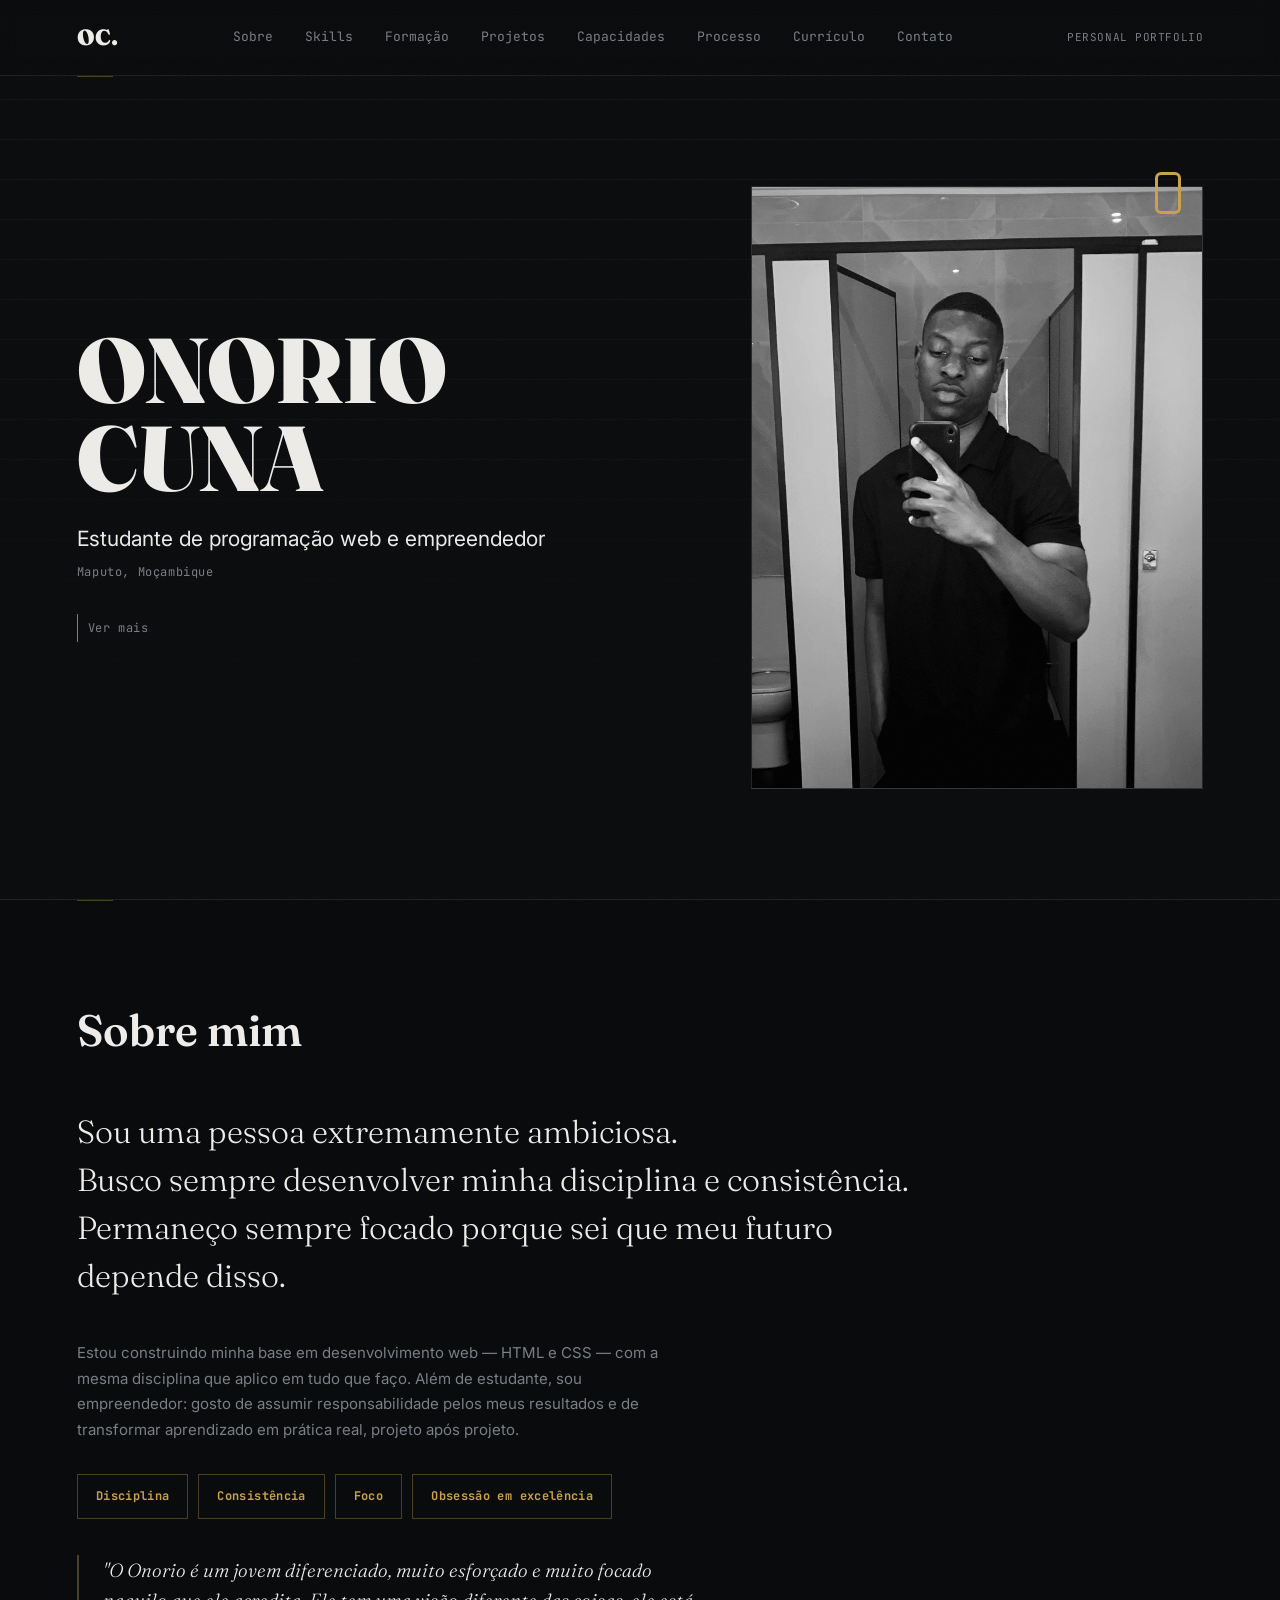
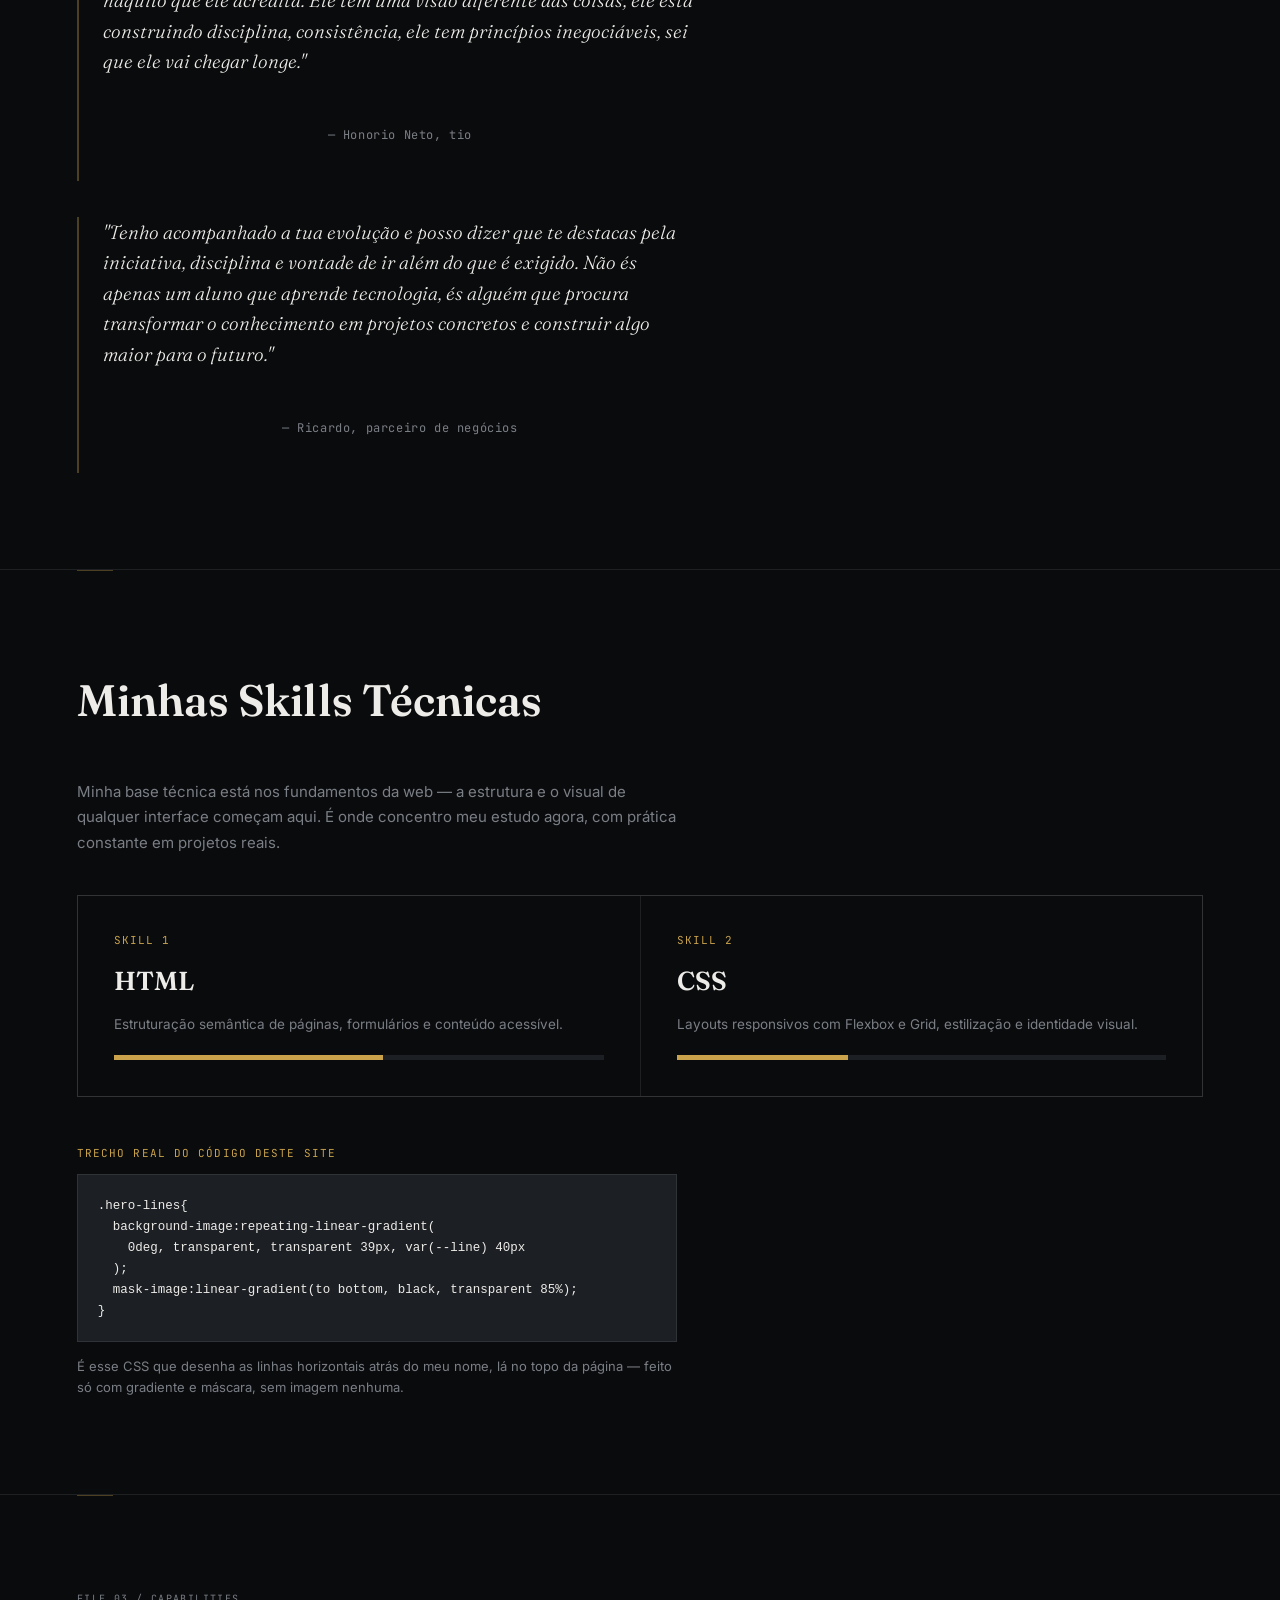
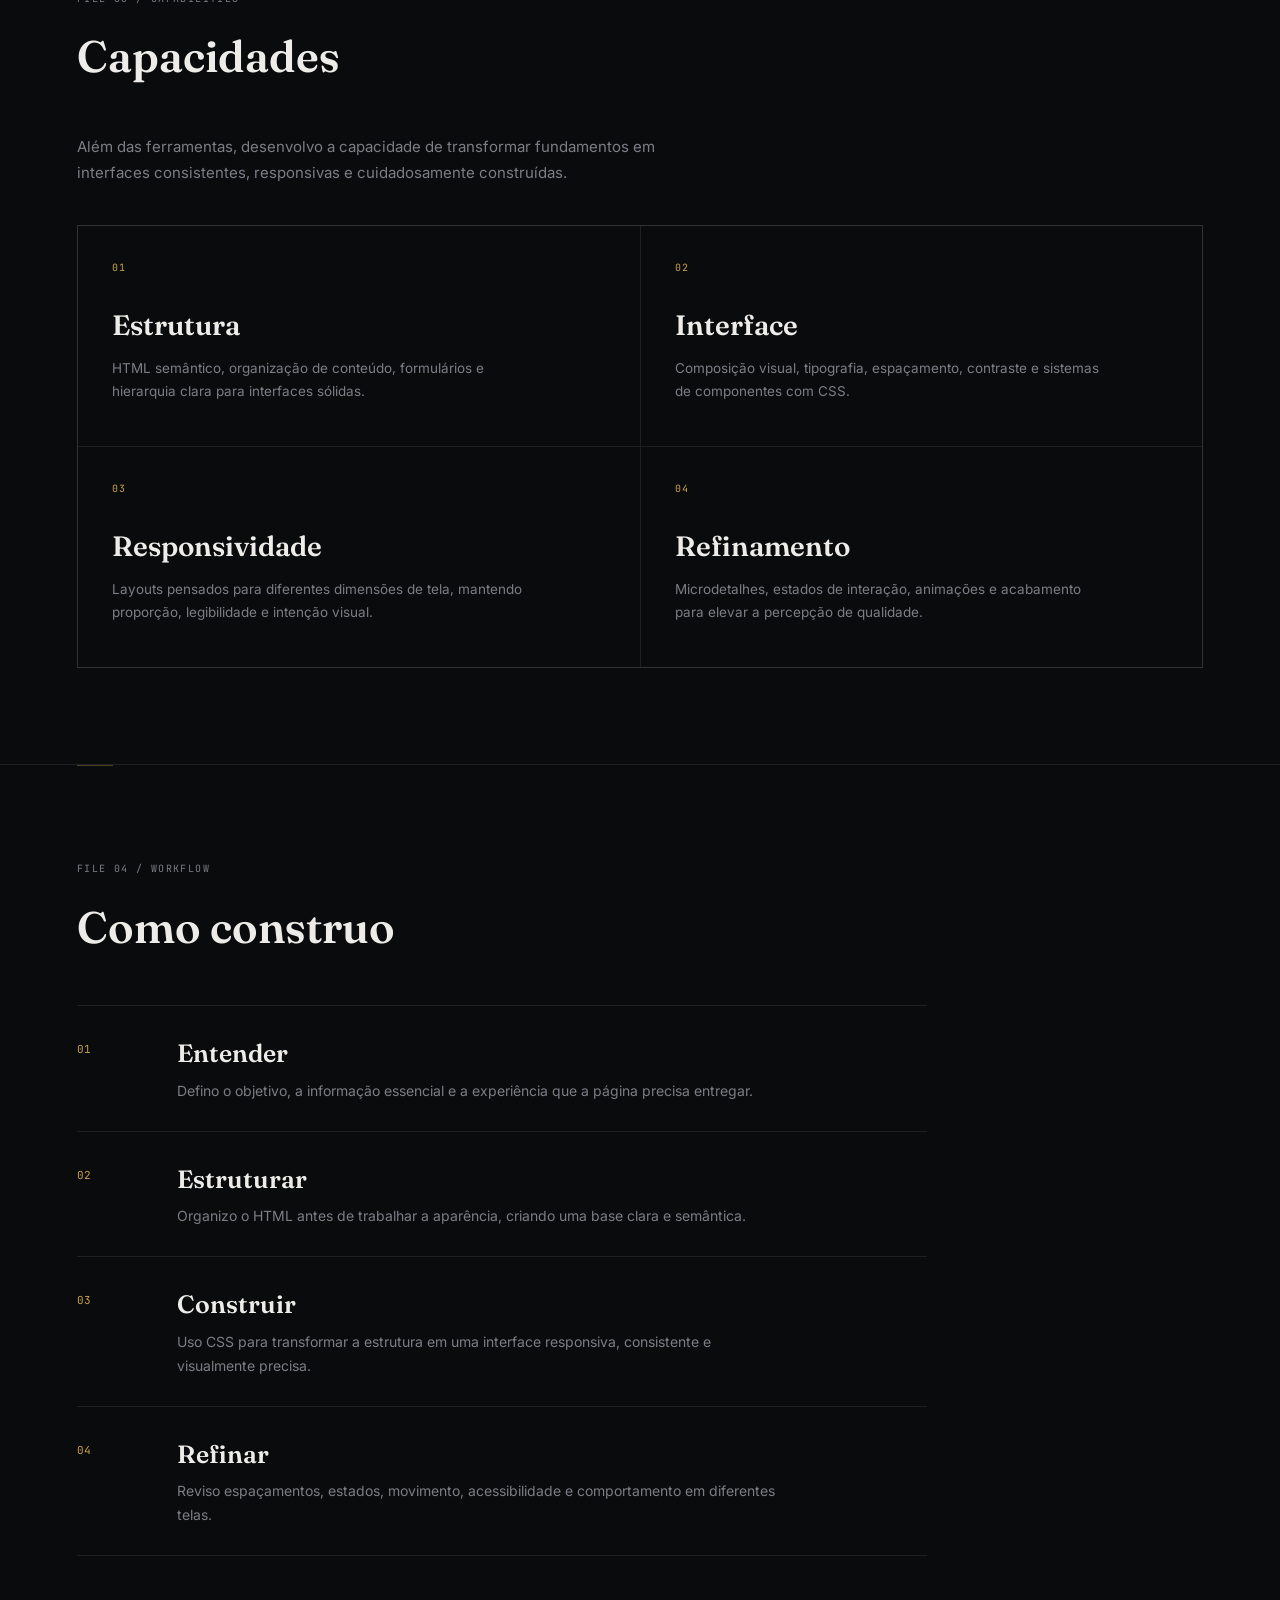
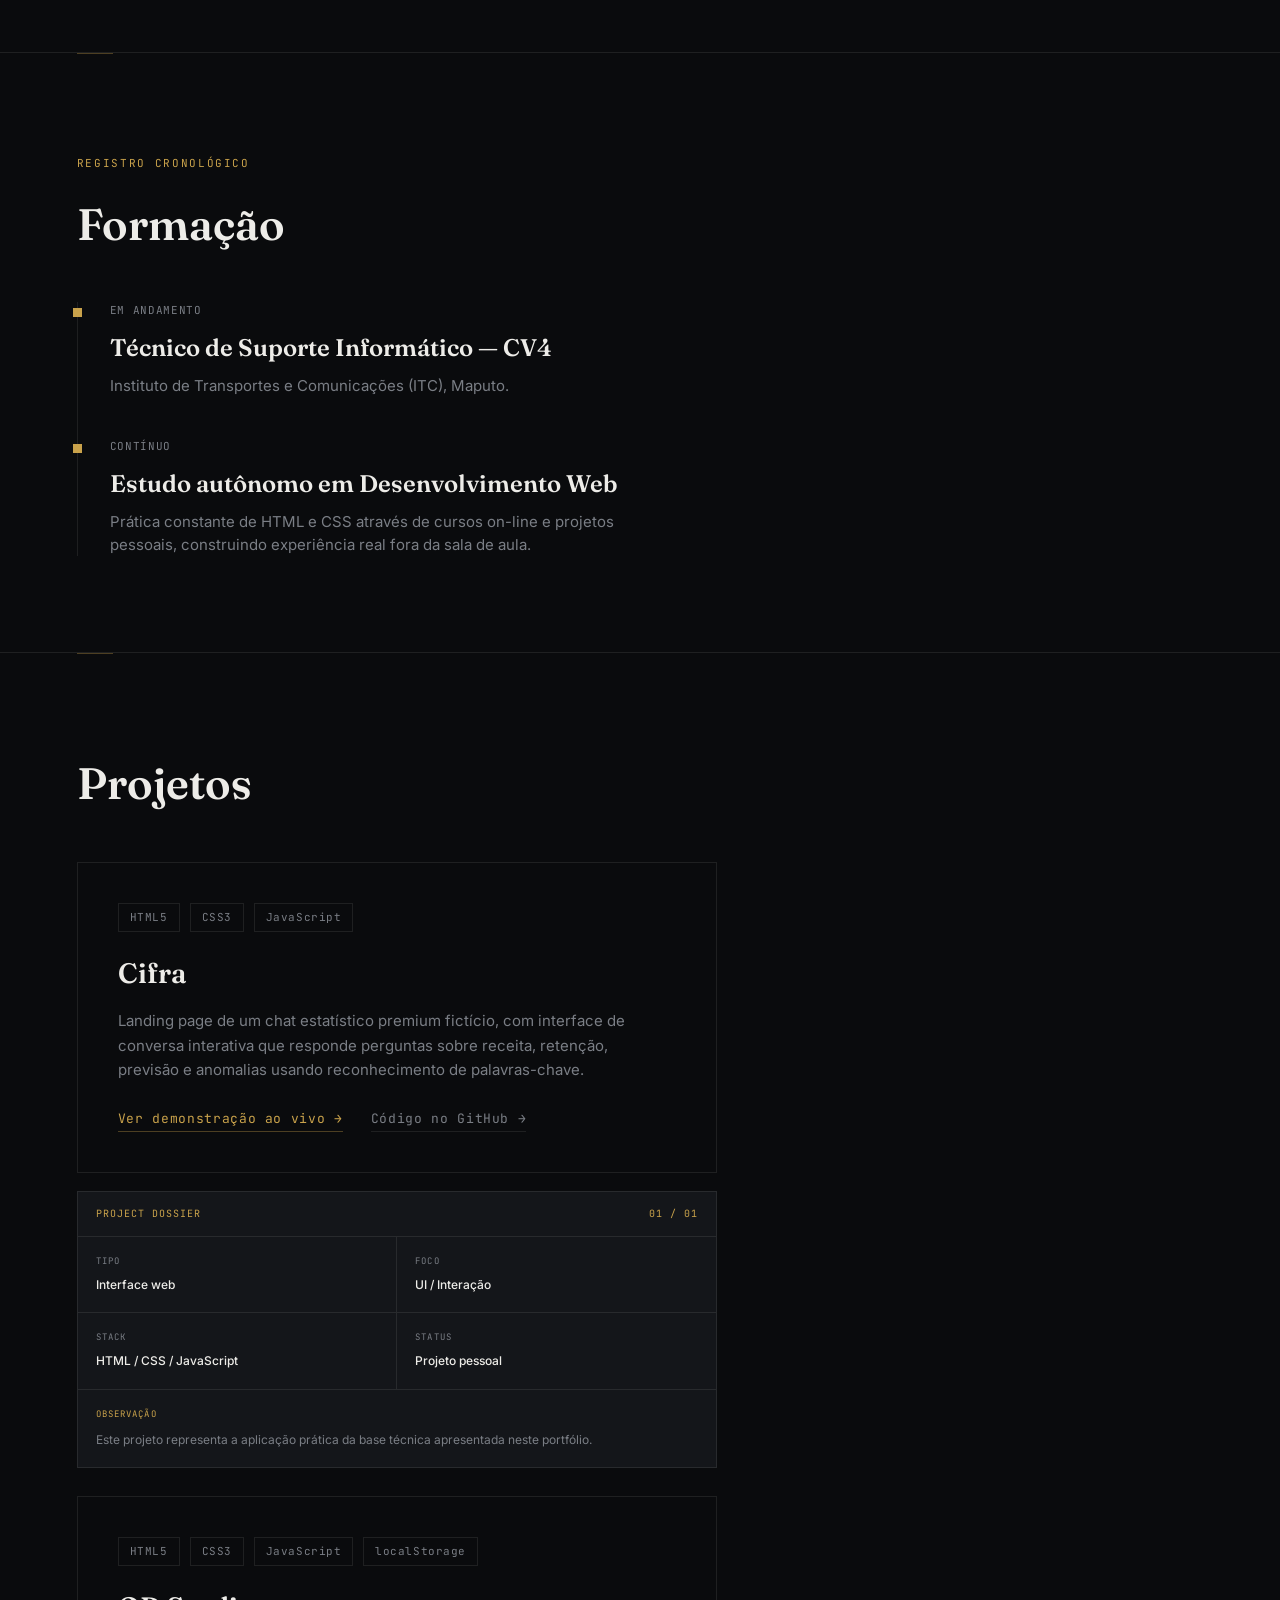
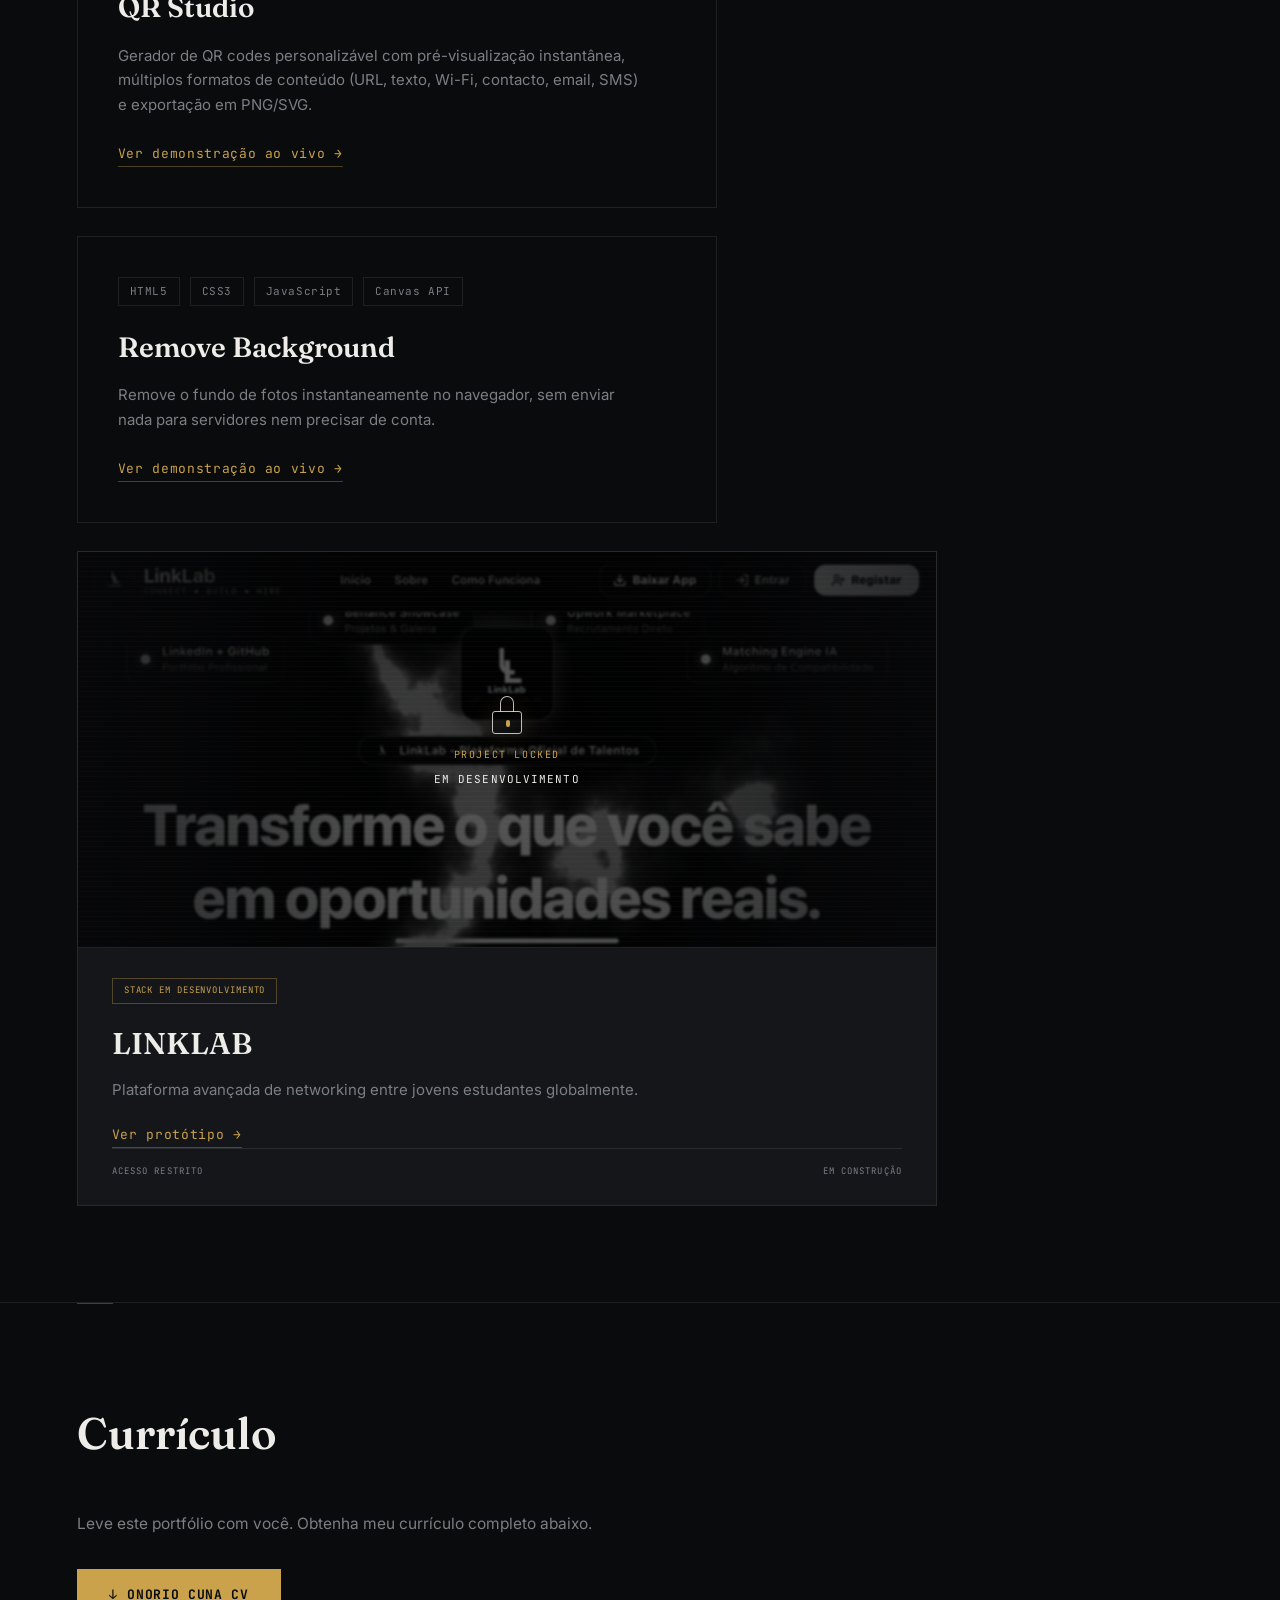
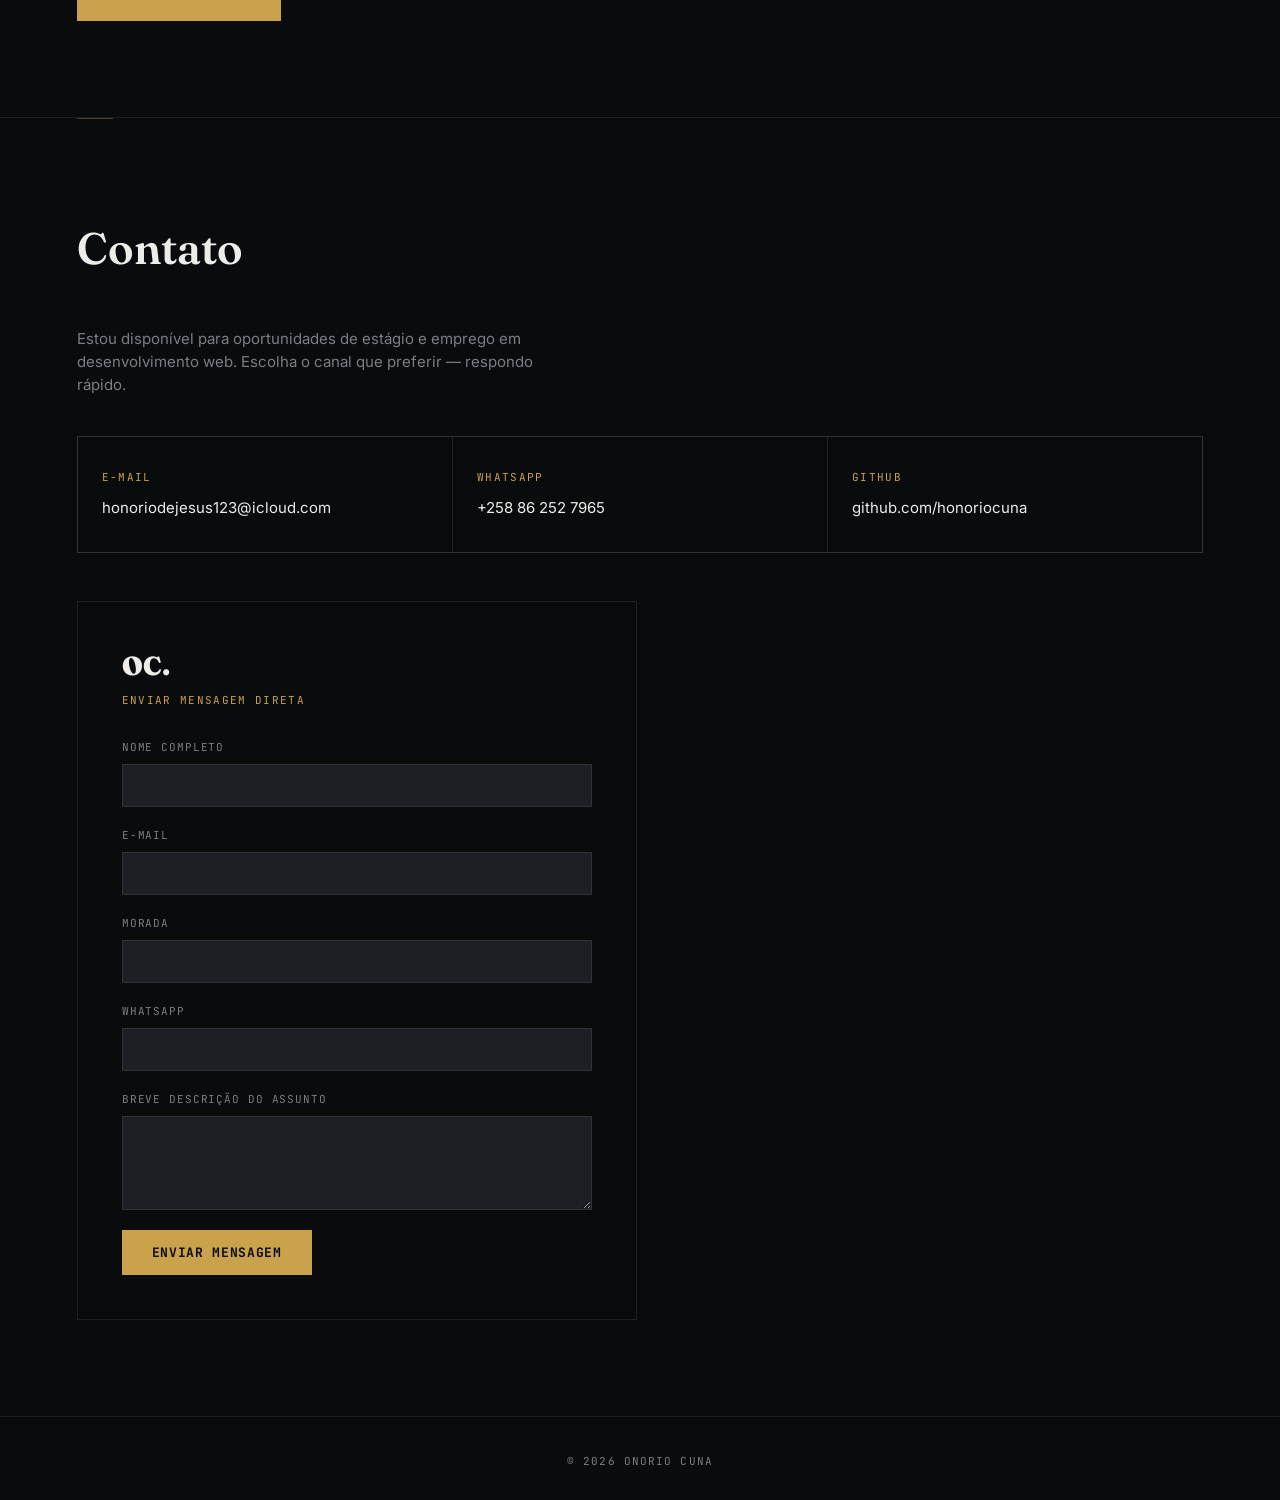
<file: index.html>
<!DOCTYPE html>
<html lang="pt-BR">
<head>
<meta charset="UTF-8">
<meta name="viewport" content="width=device-width, initial-scale=1.0">
<title>Onorio Cuna — Estudante de Programação Web</title>
<meta name="description" content="Portfólio de Onorio Cuna, estudante de programação web e empreendedor, Maputo, Moçambique.">
<meta name="author" content="Onorio Cuna">
<meta name="theme-color" content="#0A0B0D">
<meta name="color-scheme" content="dark">
<meta property="og:type" content="website">
<meta property="og:url" content="https://honoriocuna.github.io/">
<meta property="og:title" content="Onorio Cuna — Estudante de Programação Web">
<meta property="og:description" content="Portfólio de Onorio Cuna, estudante de programação web e empreendedor.">
<meta property="og:image" content="https://honoriocuna.github.io/foto.jpg">
<meta property="og:locale" content="pt_BR">
<link rel="preconnect" href="https://fonts.googleapis.com">
<link rel="preconnect" href="https://fonts.gstatic.com" crossorigin>
<link href="https://fonts.googleapis.com/css2?family=Fraunces:opsz,wght@9..144,300;9..144,600;9..144,900&family=Inter:wght@400;500;600;700&family=JetBrains+Mono:wght@400;500;700&display=swap" rel="stylesheet">
<link rel="stylesheet" href="style.css">
<link rel="icon" href="data:image/svg+xml,<svg xmlns=%27http://www.w3.org/2000/svg%27 viewBox=%270 0 100 100%27><rect width=%27100%27 height=%27100%27 fill=%27%230A0B0D%27/><text x=%2750%27 y=%2768%27 text-anchor=%27middle%27 font-family=%27serif%27 font-size=%2758%27 font-weight=%27900%27 fill=%27%23C9A24B%27>OC</text></svg>">
</head>
<body>

<a class="skip-link mono" href="#conteudo">Saltar para o conteúdo</a>
<div class="grain"></div>

<nav id="navbar" aria-label="Navegação principal">
  <a href="#topo" class="logo">OC.</a>
  <div class="navlinks">
    <a href="#sobre">Sobre</a>
    <a href="#skills">Skills</a>
    <a href="#formacao">Formação</a>
    <a href="#projetos">Projetos</a>
    <a href="#capacidades">Capacidades</a>
    <a href="#processo">Processo</a>
    <a href="#curriculo">Currículo</a>
    <a href="#contato">Contato</a>
  </div>
  <div class="proc-id mono">PERSONAL PORTFOLIO</div>
</nav>

<main id="conteudo">

  <!-- ============ HERO ============ -->
  <section class="hero" id="topo">
    <div class="hero-lines" aria-hidden="true"></div>
    <div class="hero-grid">
      <div class="hero-text">
        <h1 class="display">ONORIO<br>CUNA</h1>
        <p class="role">Estudante de programação web e empreendedor</p>
        <p class="location mono">Maputo, Moçambique</p>
        <a href="#sobre" class="scroll-cue mono">
          <span class="scroll-line"></span> Ver mais
        </a>
      </div>

      <div class="hero-photo">
        <div class="clip" aria-hidden="true"></div>
        <div class="photo-frame">
          <img src="foto.jpg" alt="Onorio Cuna" class="profile-photo" width="1541" height="2311" fetchpriority="high">
          <span class="photo-caption mono">ONORIO DE JESUS C. CUNA</span>
        </div>
      </div>
    </div>
  </section>

  <!-- ============ SOBRE ============ -->
  <section id="sobre">
    <h2 class="display section-title">Sobre mim</h2>

    <p class="about-text">
      <span class="redact-line">Sou uma pessoa extremamente ambiciosa.</span><br>
      <span class="redact-line">Busco sempre desenvolver minha disciplina e consistência.</span><br>
      <span class="redact-line">Permaneço sempre focado porque sei que meu futuro depende disso.</span>
    </p>

    <p class="about-text-secondary">
      Estou construindo minha base em desenvolvimento web — HTML e CSS — com a
      mesma disciplina que aplico em tudo que faço. Além de estudante, sou
      empreendedor: gosto de assumir responsabilidade pelos meus resultados e
      de transformar aprendizado em prática real, projeto após projeto.
    </p>

    <div class="traits-row">
      <div class="trait-stamp mono"><span class="trait-value">Disciplina</span></div>
      <div class="trait-stamp mono"><span class="trait-value">Consistência</span></div>
      <div class="trait-stamp mono"><span class="trait-value">Foco</span></div>
      <div class="trait-stamp mono"><span class="trait-value">Obsessão em excelência</span></div>
    </div>

    <blockquote class="testimonial">
      <p class="testimonial-quote display">"O Onorio é um jovem diferenciado, muito esforçado e muito focado naquilo que ele acredita. Ele tem uma visão diferente das coisas, ele está construindo disciplina, consistência, ele tem princípios inegociáveis, sei que ele vai chegar longe."</p>
      <footer class="testimonial-author mono">— Honorio Neto, tio</footer>
    </blockquote>

    <blockquote class="testimonial">
      <p class="testimonial-quote display">"Tenho acompanhado a tua evolução e posso dizer que te destacas pela iniciativa, disciplina e vontade de ir além do que é exigido. Não és apenas um aluno que aprende tecnologia, és alguém que procura transformar o conhecimento em projetos concretos e construir algo maior para o futuro."</p>
      <footer class="testimonial-author mono">— Ricardo, parceiro de negócios</footer>
    </blockquote>
  </section>

  <!-- ============ SKILLS ============ -->
  <section id="skills">
    <h2 class="display section-title">Minhas Skills Técnicas</h2>
    <p class="skills-intro">
      Minha base técnica está nos fundamentos da web — a estrutura e o visual
      de qualquer interface começam aqui. É onde concentro meu estudo agora,
      com prática constante em projetos reais.
    </p>

    <div class="skills-grid">
      <div class="skill-card">
        <div class="exhibit mono">SKILL 1</div>
        <h3 class="display">HTML</h3>
        <p class="skill-desc">Estruturação semântica de páginas, formulários e conteúdo acessível.</p>
        <div class="bar-track"><div class="bar-fill" style="--w:55%"></div></div>
      </div>
      <div class="skill-card">
        <div class="exhibit mono">SKILL 2</div>
        <h3 class="display">CSS</h3>
        <p class="skill-desc">Layouts responsivos com Flexbox e Grid, estilização e identidade visual.</p>
        <div class="bar-track"><div class="bar-fill" style="--w:35%"></div></div>
      </div>
    </div>

    <div class="code-proof">
      <span class="code-proof-label mono">Trecho real do código deste site</span>
      <pre class="code-block mono"><code>.hero-lines{
  background-image:repeating-linear-gradient(
    0deg, transparent, transparent 39px, var(--line) 40px
  );
  mask-image:linear-gradient(to bottom, black, transparent 85%);
}</code></pre>
      <p class="code-proof-caption">É esse CSS que desenha as linhas horizontais atrás do meu nome, lá no topo da página — feito só com gradiente e máscara, sem imagem nenhuma.</p>
    </div>
  </section>

  <!-- ============ CAPACIDADES ============ -->
  <section id="capacidades" class="elevated-section">
    <div class="section-index mono">FILE 03 / CAPABILITIES</div>
    <h2 class="display section-title">Capacidades</h2>
    <p class="skills-intro">Além das ferramentas, desenvolvo a capacidade de transformar fundamentos em interfaces consistentes, responsivas e cuidadosamente construídas.</p>

    <div class="capabilities-grid">
      <article class="capability-card">
        <span class="capability-number mono">01</span>
        <h3 class="display">Estrutura</h3>
        <p>HTML semântico, organização de conteúdo, formulários e hierarquia clara para interfaces sólidas.</p>
      </article>
      <article class="capability-card">
        <span class="capability-number mono">02</span>
        <h3 class="display">Interface</h3>
        <p>Composição visual, tipografia, espaçamento, contraste e sistemas de componentes com CSS.</p>
      </article>
      <article class="capability-card">
        <span class="capability-number mono">03</span>
        <h3 class="display">Responsividade</h3>
        <p>Layouts pensados para diferentes dimensões de tela, mantendo proporção, legibilidade e intenção visual.</p>
      </article>
      <article class="capability-card">
        <span class="capability-number mono">04</span>
        <h3 class="display">Refinamento</h3>
        <p>Microdetalhes, estados de interação, animações e acabamento para elevar a percepção de qualidade.</p>
      </article>
    </div>
  </section>

  <!-- ============ PROCESSO ============ -->
  <section id="processo" class="elevated-section">
    <div class="section-index mono">FILE 04 / WORKFLOW</div>
    <h2 class="display section-title">Como construo</h2>

    <div class="process-list">
      <div class="process-item">
        <span class="process-id mono">01</span>
        <div><h3 class="display">Entender</h3><p>Defino o objetivo, a informação essencial e a experiência que a página precisa entregar.</p></div>
      </div>
      <div class="process-item">
        <span class="process-id mono">02</span>
        <div><h3 class="display">Estruturar</h3><p>Organizo o HTML antes de trabalhar a aparência, criando uma base clara e semântica.</p></div>
      </div>
      <div class="process-item">
        <span class="process-id mono">03</span>
        <div><h3 class="display">Construir</h3><p>Uso CSS para transformar a estrutura em uma interface responsiva, consistente e visualmente precisa.</p></div>
      </div>
      <div class="process-item">
        <span class="process-id mono">04</span>
        <div><h3 class="display">Refinar</h3><p>Reviso espaçamentos, estados, movimento, acessibilidade e comportamento em diferentes telas.</p></div>
      </div>
    </div>
  </section>

  <!-- ============ FORMAÇÃO ============ -->
  <section id="formacao">
    <span class="tag mono">Registro Cronológico</span>
    <h2 class="display section-title">Formação</h2>

    <div class="timeline">
      <div class="tl-item">
        <div class="tl-date mono">Em andamento</div>
        <h4 class="display">Técnico de Suporte Informático — CV4</h4>
        <p>Instituto de Transportes e Comunicações (ITC), Maputo.</p>
      </div>
      <div class="tl-item">
        <div class="tl-date mono">Contínuo</div>
        <h4 class="display">Estudo autônomo em Desenvolvimento Web</h4>
        <p>Prática constante de HTML e CSS através de cursos on-line e projetos pessoais, construindo experiência real fora da sala de aula.</p>
      </div>
    </div>
  </section>

  <!-- ============ PROJETOS ============ -->
  <section id="projetos">
    <h2 class="display section-title">Projetos</h2>

    <div class="project-card">
      <div class="project-tech mono">
        <span>HTML5</span><span>CSS3</span><span>JavaScript</span>
      </div>
      <h3 class="display">Cifra</h3>
      <p class="project-desc">Landing page de um chat estatístico premium fictício, com interface de conversa interativa que responde perguntas sobre receita, retenção, previsão e anomalias usando reconhecimento de palavras-chave.</p>
      <div class="project-links">
        <a href="https://honoriocuna.github.io/Cifra-site/" target="_blank" rel="noopener" class="project-link mono">Ver demonstração ao vivo →</a>
        <a href="https://github.com/HonorioCuna/Cifra-site" target="_blank" rel="noopener" class="project-link mono project-link-secondary">Código no GitHub →</a>
      </div>
    </div>

    <div class="project-dossier" aria-label="Ficha técnica complementar do projeto Cifra">
      <div class="dossier-head">
        <span class="mono">PROJECT DOSSIER</span>
        <span class="mono">01 / 01</span>
      </div>
      <div class="dossier-grid">
        <div><span class="dossier-label mono">TIPO</span><strong>Interface web</strong></div>
        <div><span class="dossier-label mono">FOCO</span><strong>UI / Interação</strong></div>
        <div><span class="dossier-label mono">STACK</span><strong>HTML / CSS / JavaScript</strong></div>
        <div><span class="dossier-label mono">STATUS</span><strong>Projeto pessoal</strong></div>
      </div>
      <div class="dossier-note">
        <span class="mono">OBSERVAÇÃO</span>
        <p>Este projeto representa a aplicação prática da base técnica apresentada neste portfólio.</p>
      </div>
    </div>

    <div class="project-card">
      <div class="project-tech mono">
        <span>HTML5</span><span>CSS3</span><span>JavaScript</span><span>localStorage</span>
      </div>
      <h3 class="display">QR Studio</h3>
      <p class="project-desc">Gerador de QR codes personalizável com pré-visualização instantânea, múltiplos formatos de conteúdo (URL, texto, Wi-Fi, contacto, email, SMS) e exportação em PNG/SVG.</p>
      <div class="project-links">
        <a href="https://honoriocuna.github.io/Qr-studio/" target="_blank" rel="noopener" class="project-link mono">Ver demonstração ao vivo →</a>
      </div>
    </div>

    <div class="project-card">
      <div class="project-tech mono">
        <span>HTML5</span><span>CSS3</span><span>JavaScript</span><span>Canvas API</span>
      </div>
      <h3 class="display">Remove Background</h3>
      <p class="project-desc">Remove o fundo de fotos instantaneamente no navegador, sem enviar nada para servidores nem precisar de conta.</p>
      <div class="project-links">
        <a href="https://honoriocuna.github.io/Background-remove/" target="_blank" rel="noopener" class="project-link mono">Ver demonstração ao vivo →</a>
      </div>
    </div>

    <!-- ============ LINKLAB / PROJETO BLOQUEADO ============ -->
    <article class="project-card project-card-locked" aria-label="LINKLAB — projeto em desenvolvimento, acesso restrito">
      <div class="locked-media">
        <img src="LINKLAB.png" alt="Pré-visualização da plataforma LINKLAB" loading="lazy" width="1792" height="828">
        <div class="locked-overlay" aria-hidden="true">
          <span class="lock-symbol"></span>
          <span class="mono locked-label">PROJECT LOCKED</span>
          <span class="mono locked-status">EM DESENVOLVIMENTO</span>
        </div>
      </div>
      <div class="locked-project-body">
        <div class="project-tech mono">
          <span>STACK EM DESENVOLVIMENTO</span>
        </div>
        <h3 class="display">LINKLAB</h3>
        <p class="project-desc">Plataforma avançada de networking entre jovens estudantes globalmente.</p>
        <div class="project-links">
          <a href="linklab-restrito.html" class="project-link mono">Ver protótipo →</a>
        </div>
        <div class="locked-footer">
          <span class="mono">ACESSO RESTRITO</span>
          <span class="mono">EM CONSTRUÇÃO</span>
        </div>
      </div>
    </article>
  </section>

  <!-- ============ CURRÍCULO ============ -->
  <section id="curriculo">
    <h2 class="display section-title">Currículo</h2>
    <p class="cv-pitch">
      Leve este portfólio com você. Obtenha meu currículo completo abaixo.
    </p>
    <a href="Onorio_Cuna_CV.pdf" download class="cv-download-btn mono">Onorio Cuna CV</a>
  </section>

  <!-- ============ CONTATO ============ -->
  <section id="contato" class="contato-section">
    <h2 class="display section-title">Contato</h2>
    <p class="contact-intro">
      Estou disponível para oportunidades de estágio e emprego em
      desenvolvimento web. Escolha o canal que preferir — respondo rápido.
    </p>

    <div class="contact-grid">
      <a href="mailto:honoriodejesus123@icloud.com" class="contact-item">
        <span class="ci-label mono">E-MAIL</span>
        <span class="ci-value">honoriodejesus123@icloud.com</span>
      </a>
      <a href="https://wa.me/258862527965" target="_blank" rel="noopener" class="contact-item">
        <span class="ci-label mono">WHATSAPP</span>
        <span class="ci-value">+258 86 252 7965</span>
      </a>
      <a href="https://github.com/honoriocuna" target="_blank" rel="noopener" class="contact-item">
        <span class="ci-label mono">GITHUB</span>
        <span class="ci-value">github.com/honoriocuna</span>
      </a>
    </div>

    <div class="contact-form-card">
      <div class="form-logo display">OC.</div>
      <span class="form-title mono">Enviar mensagem direta</span>

      <form action="https://formsubmit.co/honoriodejesus123@icloud.com" method="POST" class="contact-form">
        <input type="hidden" name="_subject" value="Nova mensagem — Portfólio Onorio Cuna">
        <input type="hidden" name="_captcha" value="false">
        <input type="hidden" name="_template" value="table">
        <input type="hidden" name="_next" value="https://honoriocuna.github.io/obrigado.html">

        <label class="form-label mono">Nome completo
          <input type="text" name="Nome completo" required>
        </label>

        <label class="form-label mono">E-mail
          <input type="email" name="Email" required>
        </label>

        <label class="form-label mono">Morada
          <input type="text" name="Morada">
        </label>

        <label class="form-label mono">WhatsApp
          <input type="tel" name="WhatsApp">
        </label>

        <label class="form-label mono">Breve descrição do assunto
          <textarea name="Mensagem" rows="4" required></textarea>
        </label>

        <button type="submit" class="form-submit mono">Enviar mensagem</button>
      </form>
    </div>
  </section>

</main>

<footer>
  <p class="mono">© 2026 ONORIO CUNA</p>
</footer>
</body>
</html>
</file>
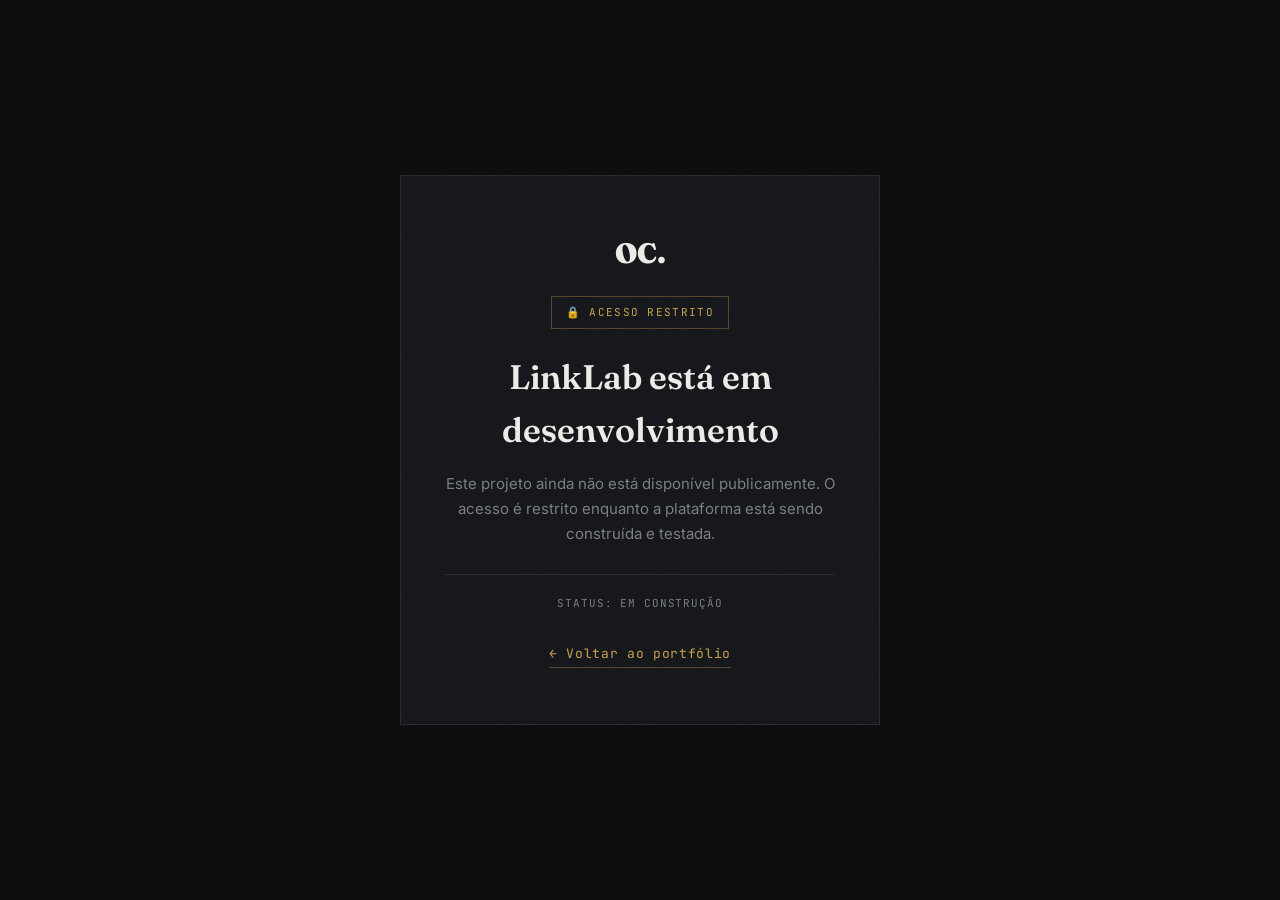
<file: linklab-restrito.html>
<!DOCTYPE html>
<html lang="pt-BR">
<head>
<meta charset="UTF-8">
<meta name="viewport" content="width=device-width, initial-scale=1.0">
<title>Acesso restrito — LinkLab</title>
<meta name="theme-color" content="#0A0B0D">
<meta name="color-scheme" content="dark">
<link rel="preconnect" href="https://fonts.googleapis.com">
<link rel="preconnect" href="https://fonts.gstatic.com" crossorigin>
<link href="https://fonts.googleapis.com/css2?family=Fraunces:opsz,wght@9..144,300;9..144,600;9..144,900&family=Inter:wght@400;500;600;700&family=JetBrains+Mono:wght@400;500;700&display=swap" rel="stylesheet">
<link rel="stylesheet" href="style.css">
<link rel="icon" href="data:image/svg+xml,<svg xmlns=%27http://www.w3.org/2000/svg%27 viewBox=%270 0 100 100%27><rect width=%27100%27 height=%27100%27 fill=%27%230A0B0D%27/><text x=%2750%27 y=%2768%27 text-anchor=%27middle%27 font-family=%27serif%27 font-size=%2758%27 font-weight=%27900%27 fill=%27%23C9A24B%27>OC</text></svg>">
<style>
  .thanks-wrap{
    min-height:100vh;
    display:flex;
    align-items:center;
    justify-content:center;
    padding:6%;
  }
  .thanks-card{
    max-width:480px;
    text-align:center;
    border:1px solid var(--line);
    background:var(--bg-1);
    padding:56px 44px;
  }
  .thanks-logo{
    font-family:var(--font-display);
    font-weight:900;
    font-size:28px;
    margin-bottom:20px;
  }
  .lock-badge{
    display:inline-flex;
    align-items:center;
    gap:8px;
    border:1px solid var(--gold-dim);
    color:var(--gold);
    font-family:var(--font-mono);
    font-size:11px;
    letter-spacing:0.12em;
    text-transform:uppercase;
    padding:7px 14px;
    margin-bottom:22px;
  }
  .lock-badge::before{ content:"🔒"; font-size:11px; }
  .thanks-title{
    font-family:var(--font-display);
    font-size:clamp(26px, 4vw, 34px);
    font-weight:600;
    margin-bottom:16px;
  }
  .thanks-text{
    color:var(--text-1);
    font-size:15px;
    line-height:1.65;
    margin-bottom:28px;
  }
  .status-mono{
    font-family:var(--font-mono);
    font-size:11px;
    color:var(--text-1);
    letter-spacing:0.08em;
    text-transform:uppercase;
    border-top:1px solid var(--line);
    padding-top:20px;
    margin-bottom:28px;
  }
  .thanks-back{
    display:inline-block;
    color:var(--gold);
    font-family:var(--font-mono);
    font-size:13px;
    letter-spacing:0.05em;
    border-bottom:1px solid var(--gold-dim);
    padding-bottom:2px;
  }
  .thanks-back:hover{ border-color:var(--gold); }
</style>
</head>
<body>

<div class="grain"></div>

<div class="thanks-wrap">
  <div class="thanks-card">
    <div class="thanks-logo">OC.</div>
    <div class="lock-badge">Acesso restrito</div>
    <h1 class="thanks-title">LinkLab está em desenvolvimento</h1>
    <p class="thanks-text">
      Este projeto ainda não está disponível publicamente. O acesso é
      restrito enquanto a plataforma está sendo construída e testada.
    </p>
    <div class="status-mono">Status: em construção</div>
    <a href="index.html#projetos" class="thanks-back">← Voltar ao portfólio</a>
  </div>
</div>

</body>
</html>
</file>
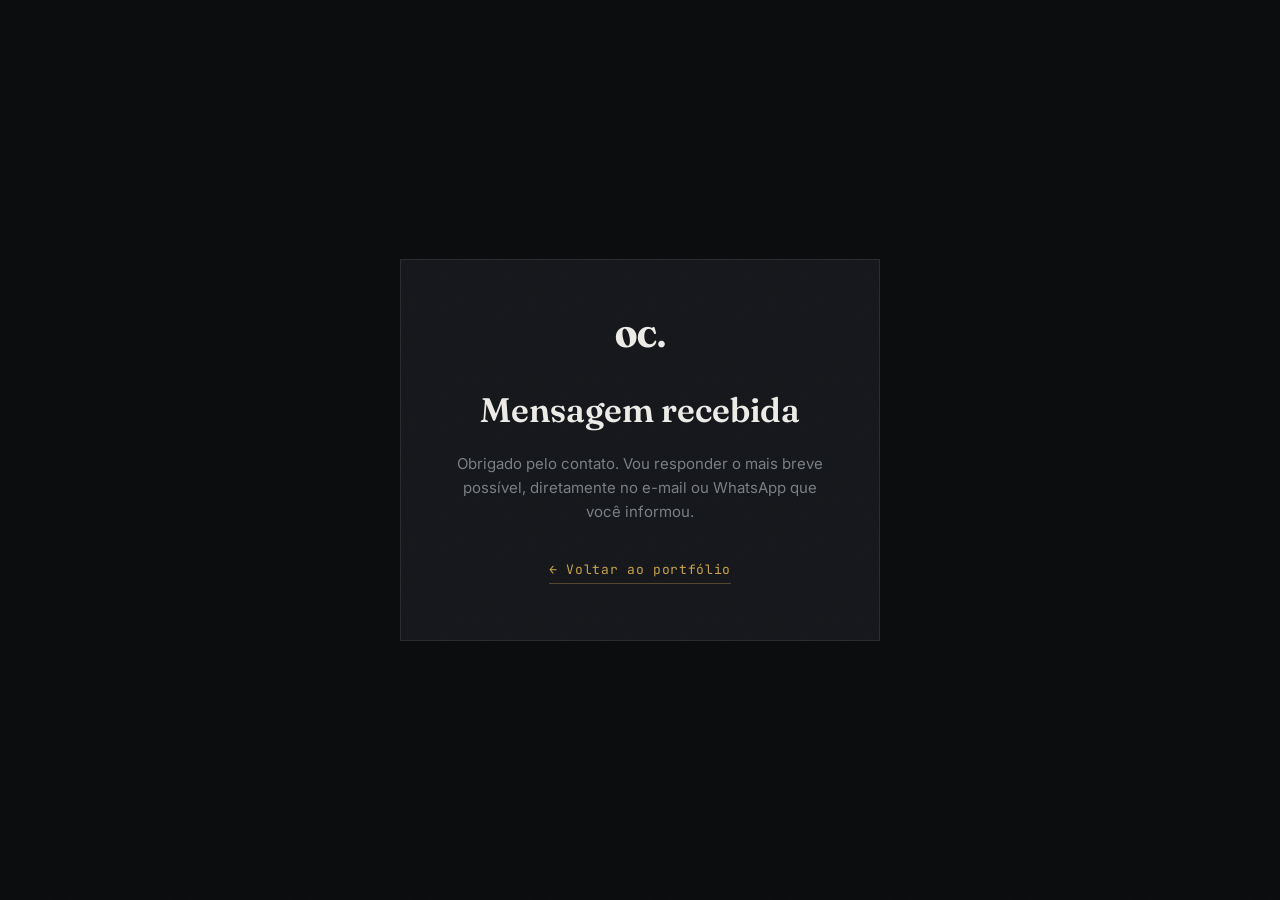
<file: obrigado.html>
<!DOCTYPE html>
<html lang="pt-BR">
<head>
<meta charset="UTF-8">
<meta name="viewport" content="width=device-width, initial-scale=1.0">
<meta name="theme-color" content="#0A0B0D">
<meta name="color-scheme" content="dark">
<title>Mensagem enviada — Onorio Cuna</title>
<link rel="preconnect" href="https://fonts.googleapis.com">
<link rel="preconnect" href="https://fonts.gstatic.com" crossorigin>
<link href="https://fonts.googleapis.com/css2?family=Fraunces:opsz,wght@9..144,300;9..144,600;9..144,900&family=Inter:wght@400;500;600;700&family=JetBrains+Mono:wght@400;500;700&display=swap" rel="stylesheet">
<link rel="stylesheet" href="style.css">
<link rel="icon" href="data:image/svg+xml,<svg xmlns=%27http://www.w3.org/2000/svg%27 viewBox=%270 0 100 100%27><rect width=%27100%27 height=%27100%27 fill=%27%230A0B0D%27/><text x=%2750%27 y=%2768%27 text-anchor=%27middle%27 font-family=%27serif%27 font-size=%2758%27 font-weight=%27900%27 fill=%27%23C9A24B%27>OC</text></svg>">
<style>
  .thanks-wrap{
    min-height:100vh;
    display:flex;
    align-items:center;
    justify-content:center;
    padding:6%;
  }
  .thanks-card{
    max-width:480px;
    text-align:center;
    border:1px solid var(--line);
    background:var(--bg-1);
    padding:56px 44px;
  }
  .thanks-logo{
    font-family:var(--font-display);
    font-weight:900;
    font-size:28px;
    margin-bottom:24px;
  }
  .thanks-title{
    font-family:var(--font-display);
    font-size:clamp(26px, 4vw, 34px);
    font-weight:600;
    margin-bottom:16px;
  }
  .thanks-text{
    color:var(--text-1);
    font-size:15px;
    line-height:1.6;
    margin-bottom:32px;
  }
  .thanks-back{
    display:inline-block;
    color:var(--gold);
    font-family:var(--font-mono);
    font-size:13px;
    letter-spacing:0.05em;
    border-bottom:1px solid var(--gold-dim);
    padding-bottom:2px;
  }
  .thanks-back:hover{ border-color:var(--gold); }
</style>
</head>
<body>

<div class="grain"></div>

<div class="thanks-wrap">
  <div class="thanks-card">
    <div class="thanks-logo">OC.</div>
    <h1 class="thanks-title">Mensagem recebida</h1>
    <p class="thanks-text">
      Obrigado pelo contato. Vou responder o mais breve possível,
      diretamente no e-mail ou WhatsApp que você informou.
    </p>
    <a href="https://honoriocuna.github.io/" class="thanks-back">← Voltar ao portfólio</a>
  </div>
</div>

</body>
</html>
</file>
<file: style.css>
/* ==========================================================
   DOSSIÊ CONFIDENCIAL — Design system
   ========================================================== */

:root{
  --bg-0:#0A0B0D;
  --bg-1:#14161A;
  --bg-2:#1C1F24;
  --text-0:#EDECE8;
  --text-1:#7A7E85;
  --gold:#C9A24B;
  --gold-dim: rgba(201,162,75,0.35);
  --line: rgba(237,236,232,0.09);

  --font-display:'Fraunces', serif;
  --font-body:'Inter', sans-serif;
  --font-mono:'JetBrains Mono', monospace;

  --nav-h: 76px;
}

*, *::before, *::after{ box-sizing:border-box; margin:0; padding:0; }

html{ scroll-behavior:smooth; scroll-padding-top: var(--nav-h); }

body{
  background:var(--bg-0);
  color:var(--text-0);
  font-family:var(--font-body);
  line-height:1.55;
  -webkit-font-smoothing:antialiased;
  overflow-x:hidden;
}

.mono{ font-family:var(--font-mono); }
.display{ font-family:var(--font-display); }

a{ color:inherit; text-decoration:none; }

/* subtle film-grain overlay for the "document" feel */
.grain{
  position:fixed; inset:0;
  pointer-events:none;
  z-index:2000;
  opacity:0.035;
  background-image:url("data:image/svg+xml,%3Csvg xmlns='http://www.w3.org/2000/svg' width='120' height='120'%3E%3Cfilter id='n'%3E%3CfeTurbulence type='fractalNoise' baseFrequency='0.9' numOctaves='2' stitchTiles='stitch'/%3E%3C/filter%3E%3Crect width='100%25' height='100%25' filter='url(%23n)'/%3E%3C/svg%3E");
}

/* ============ NAV ============ */
nav{
  position:sticky;
  top:0;
  z-index:1000;
  height:var(--nav-h);
  display:flex;
  align-items:center;
  justify-content:space-between;
  padding:0 6%;
  background:rgba(10,11,13,0.72);
  backdrop-filter:blur(10px);
  border-bottom:1px solid var(--line);
}

.logo{
  font-family:var(--font-display);
  font-weight:900;
  font-size:22px;
  letter-spacing:0.01em;
}

.navlinks{
  display:flex;
  gap:32px;
  font-size:13px;
  font-family:var(--font-mono);
}

.navlinks a{
  color:var(--text-1);
  position:relative;
  padding:4px 0;
  transition:color 0.25s ease;
}
.navlinks a::after{
  content:'';
  position:absolute;
  left:0; bottom:-2px;
  width:0; height:1px;
  background:var(--gold);
  transition:width 0.25s ease;
}
.navlinks a:hover{ color:var(--text-0); }
.navlinks a:hover::after{ width:100%; }
.navlinks a.active{ color:var(--gold); }
.navlinks a.active::after{ width:100%; }

.proc-id{
  font-size:11px;
  color:var(--text-1);
  letter-spacing:0.05em;
  display:none;
}
@media(min-width:900px){ .proc-id{ display:block; } }

@media(max-width:640px){
  nav{ padding:0 5%; gap:12px; }
  .navlinks{
    gap:20px;
    overflow-x:auto;
    scrollbar-width:none;
    -webkit-overflow-scrolling:touch;
  }
  .navlinks::-webkit-scrollbar{ display:none; }
}

/* ============ LAYOUT PRIMITIVES ============ */
section{
  padding:96px 6%;
  border-bottom:1px solid var(--line);
  position:relative;
}

.tag{
  display:inline-block;
  font-size:11px;
  color:var(--gold);
  letter-spacing:0.15em;
  text-transform:uppercase;
  margin-bottom:18px;
}

/* ============ HERO ============ */
.hero{
  min-height:calc(100vh - var(--nav-h));
  display:flex;
  align-items:center;
  padding-top:60px;
  padding-bottom:60px;
  overflow:hidden;
}

.hero-lines{
  position:absolute;
  inset:0;
  background-image:repeating-linear-gradient(
    0deg, transparent, transparent 39px, var(--line) 40px
  );
  mask-image:linear-gradient(to bottom, black, transparent 85%);
  pointer-events:none;
}

.hero-grid{
  display:grid;
  grid-template-columns:1.35fr 1fr;
  gap:64px;
  align-items:center;
  width:100%;
  position:relative;
}

@media(max-width:860px){
  .hero-grid{ grid-template-columns:1fr; gap:56px; }
  .hero-photo{ order:-1; max-width:280px; }
}

.hero-text h1{
  font-size:clamp(46px, 8vw, 92px);
  font-weight:900;
  line-height:0.95;
  letter-spacing:-0.01em;
  margin-bottom:22px;
}

.hero-text .role{
  font-size:clamp(17px, 2vw, 21px);
  color:var(--text-0);
  max-width:480px;
  margin-bottom:8px;
}

.hero-text .location{
  font-size:12px;
  color:var(--text-1);
  letter-spacing:0.05em;
  margin-bottom:32px;
}

.scroll-cue{
  display:inline-flex;
  align-items:center;
  gap:10px;
  font-size:12px;
  color:var(--text-1);
  letter-spacing:0.05em;
  transition:color 0.25s ease;
}
.scroll-cue:hover{ color:var(--gold); }
.scroll-line{
  width:1px; height:28px;
  background:var(--text-1);
  position:relative;
  overflow:hidden;
}
.scroll-line::after{
  content:'';
  position:absolute;
  top:-100%; left:0; right:0;
  height:100%;
  background:var(--gold);
  animation:drip 1.8s ease-in-out infinite;
}
@keyframes drip{
  0%{ top:-100%; }
  100%{ top:100%; }
}

.hero-photo{ position:relative; }

.clip{
  position:absolute;
  top:-14px; right:22px;
  width:26px; height:42px;
  border:3px solid var(--gold);
  border-radius:6px;
  z-index:2;
}

.photo-frame{
  aspect-ratio:3/4;
  background:linear-gradient(155deg, #23262c, #0d0e10 75%);
  border:1px solid var(--line);
  display:flex;
  flex-direction:column;
  align-items:center;
  justify-content:center;
  gap:14px;
  position:relative;
}

.profile-photo{
  width:100%;
  height:100%;
  object-fit: cover;
  display: block;
  filter: grayscale(100%) contrast(1.1);
}

.photo-caption{
  position:absolute;
  bottom:-26px; left:0;
  font-size:10px;
  color:var(--text-1);
  letter-spacing:0.1em;
}

/* ============ SECTION TITLE (shared) ============ */
.section-title{
  font-size:clamp(30px, 4vw, 44px);
  font-weight:600;
  margin-bottom:44px;
}

/* ============ SOBRE ============ */
.about-text{
  font-family:var(--font-display);
  font-weight:300;
  font-size:clamp(22px, 3vw, 32px);
  line-height:1.5;
  max-width:840px;
  margin-bottom:40px;
}

.redact-line{
  color:var(--text-0);
  display:inline;
}

.about-text-secondary{
  color:var(--text-1);
  font-size:15px;
  max-width:600px;
  line-height:1.7;
  margin-bottom:32px;
}

.traits-row{
  display:flex;
  flex-wrap:wrap;
  gap:10px;
}

.trait-stamp{
  display:inline-flex;
  flex-wrap:wrap;
  gap:8px;
  align-items:baseline;
  border:1px solid var(--gold-dim);
  padding:12px 18px;
  font-size:12px;
}
.trait-label{ color:var(--text-1); letter-spacing:0.08em; text-transform:uppercase; }
.trait-value{ color:var(--gold); font-weight:700; letter-spacing:0.03em; }

.testimonial{
  border-left:2px solid var(--gold-dim);
  padding-left:24px;
  margin-top:36px;
  max-width:620px;
}
.testimonial-quote{
  font-size:19px;
  font-weight:300;
  font-style:italic;
  color:var(--text-0);
  line-height:1.6;
  margin-bottom:14px;
}
.testimonial-author{
  font-size:12px;
  color:var(--text-1);
  letter-spacing:0.05em;
}

/* ============ SKILLS ============ */
.skills-grid{
  display:grid;
  grid-template-columns:repeat(2, 1fr);
  gap:1px;
  background:var(--line);
  border:1px solid var(--line);
}
@media(max-width:768px){
  .skills-grid{ grid-template-columns:1fr; }
}

.skill-card{
  background:var(--bg-0);
  padding:36px;
}

.exhibit{
  display:block;
  font-size:11px;
  color:var(--gold);
  letter-spacing:0.1em;
  margin-bottom:12px;
}

.skills-intro{
  color:var(--text-1);
  font-size:15px;
  max-width:600px;
  line-height:1.7;
  margin-bottom:40px;
}

.skill-card h3{
  font-size:26px;
  font-weight:600;
  margin-bottom:12px;
}

.skill-desc{
  color:var(--text-1);
  font-size:13.5px;
  line-height:1.6;
  margin-bottom:20px;
}

.bar-track{
  height:5px;
  background:var(--bg-2);
  position:relative;
  overflow:hidden;
}
.bar-fill{
  position:absolute;
  inset:0;
  width:var(--w);
  background:var(--gold);
}

.code-proof{
  margin-top:48px;
  max-width:600px;
}
.code-proof-label{
  display:block;
  font-size:11px;
  color:var(--gold);
  letter-spacing:0.1em;
  text-transform:uppercase;
  margin-bottom:12px;
}
.code-block{
  background:var(--bg-2);
  border:1px solid var(--line);
  padding:20px;
  font-size:12.5px;
  line-height:1.6;
  color:var(--text-0);
  overflow-x:auto;
  white-space:pre;
}
.code-proof-caption{
  color:var(--text-1);
  font-size:13px;
  line-height:1.6;
  margin-top:14px;
}

/* ============ PROJETOS ============ */
.project-card{
  border:1px solid var(--line);
  background:var(--bg-0);
  padding:40px;
  max-width:640px;
}
.project-card + .project-card,
.project-dossier + .project-card{
  margin-top:28px;
}
.project-tech{
  display:flex;
  flex-wrap:wrap;
  gap:10px;
  margin-bottom:20px;
}
.project-tech span{
  font-size:11px;
  color:var(--text-1);
  border:1px solid var(--line);
  padding:5px 11px;
  letter-spacing:0.05em;
}
.project-card h3{
  font-size:28px;
  font-weight:600;
  margin-bottom:14px;
}
.project-desc{
  color:var(--text-1);
  font-size:15px;
  line-height:1.65;
  margin-bottom:26px;
  max-width:520px;
}
.project-link{
  display:inline-block;
  color:var(--gold);
  font-size:13px;
  letter-spacing:0.05em;
  border-bottom:1px solid var(--gold-dim);
  padding-bottom:2px;
  transition:border-color 0.25s ease;
}
.project-link:hover{ border-color:var(--gold); }

.project-links{
  display:flex;
  flex-wrap:wrap;
  gap:28px;
}
.project-link-secondary{
  color:var(--text-1);
  border-bottom:1px solid var(--line);
}
.project-link-secondary:hover{ color:var(--text-0); border-color:var(--text-1); }

/* ============ FORMAÇÃO ============ */
.timeline{
  border-left:1px solid var(--line);
  padding-left:32px;
}
.tl-item{ position:relative; max-width:560px; margin-bottom:40px; }
.tl-item:last-child{ margin-bottom:0; }
.tl-item::before{
  content:'';
  position:absolute;
  left:-37px; top:6px;
  width:9px; height:9px;
  background:var(--gold);
}
.tl-date{
  font-size:11px;
  color:var(--text-1);
  letter-spacing:0.06em;
  text-transform:uppercase;
  display:block;
  margin-bottom:10px;
}
.tl-item h4{
  font-size:24px;
  font-weight:600;
  margin-bottom:8px;
}
.tl-item p{ color:var(--text-1); font-size:15px; }

/* ============ CONTATO ============ */
.contact-intro{
  color:var(--text-1);
  max-width:480px;
  margin-bottom:40px;
  font-size:15px;
}

.contact-grid{
  display:grid;
  grid-template-columns:repeat(3, 1fr);
  gap:1px;
  background:var(--line);
  border:1px solid var(--line);
}
@media(max-width:768px){
  .contact-grid{ grid-template-columns:1fr; }
}

.contact-item{
  background:var(--bg-0);
  padding:32px 24px;
  display:flex;
  flex-direction:column;
  gap:10px;
  transition:background-color 0.25s ease;
}
.contact-item:hover{ background:var(--bg-1); }
.contact-item:hover .ci-value{ color:var(--gold); }

.ci-label{
  font-size:11px;
  color:var(--gold);
  letter-spacing:0.12em;
  text-transform:uppercase;
}
.ci-value{
  font-size:15px;
  color:var(--text-0);
  word-break:break-word;
  transition:color 0.25s ease;
}

/* ============ FORMULÁRIO DE CONTATO ============ */
.contact-form-card{
  margin-top:48px;
  max-width:560px;
  border:1px solid var(--line);
  background:var(--bg-0);
  padding:44px;
}
.form-logo{
  font-weight:900;
  font-size:26px;
  color:var(--text-0);
  margin-bottom:6px;
}
.form-title{
  display:block;
  font-size:11px;
  color:var(--gold);
  letter-spacing:0.12em;
  text-transform:uppercase;
  margin-bottom:30px;
}
.contact-form{
  display:flex;
  flex-direction:column;
  gap:20px;
}
.form-label{
  display:flex;
  flex-direction:column;
  gap:8px;
  font-size:11px;
  color:var(--text-1);
  letter-spacing:0.08em;
  text-transform:uppercase;
}
.contact-form input,
.contact-form textarea{
  background:var(--bg-2);
  border:1px solid var(--line);
  color:var(--text-0);
  font-family:var(--font-body);
  font-size:14px;
  padding:12px 14px;
  resize:vertical;
  transition:border-color 0.25s ease;
}
.contact-form input:focus,
.contact-form textarea:focus{
  outline:none;
  border-color:var(--gold);
}
.form-submit{
  align-self:flex-start;
  background:var(--gold);
  color:var(--bg-0);
  border:none;
  font-size:13px;
  font-weight:700;
  letter-spacing:0.05em;
  text-transform:uppercase;
  padding:14px 30px;
  cursor:pointer;
  transition:opacity 0.25s ease;
}
.form-submit:hover{ opacity:0.85; }

/* ============ CURRÍCULO ============ */
.cv-pitch{
  color:var(--text-1);
  font-size:15.5px;
  line-height:1.7;
  max-width:560px;
  margin-bottom:32px;
}
.cv-download-btn{
  display:inline-flex;
  align-items:center;
  gap:10px;
  background:var(--gold);
  color:var(--bg-0);
  font-size:13px;
  font-weight:700;
  letter-spacing:0.05em;
  text-transform:uppercase;
  padding:16px 32px;
  border:none;
  cursor:pointer;
  transition:opacity 0.25s ease;
}
.cv-download-btn::before{
  content:'↓';
  font-weight:700;
}
.cv-download-btn:hover{ opacity:0.85; }
@media(max-width:600px){
  .contact-form-card{ padding:30px 22px; }
}

/* ============ FOOTER ============ */
footer{
  padding:36px 6%;
  text-align:center;
}
footer p{
  font-size:11px;
  color:var(--text-1);
  letter-spacing:0.1em;
}

/* ==========================================================
   V10 — Elevation layer
   Additive only: preserves the original visual language.
   ========================================================== */

:focus-visible{
  outline:1px solid var(--gold);
  outline-offset:5px;
}

::selection{
  background:var(--gold);
  color:var(--bg-0);
}

.skip-link{
  position:fixed;
  left:16px;
  top:-60px;
  z-index:3000;
  padding:10px 14px;
  background:var(--gold);
  color:var(--bg-0);
  font-size:11px;
  transition:top .25s ease;
}
.skip-link:focus{ top:16px; }

section::before{
  content:'';
  position:absolute;
  top:0;
  left:6%;
  width:36px;
  height:1px;
  background:var(--gold-dim);
  transform-origin:left;
  transition:width .5s cubic-bezier(.22,1,.36,1);
}
section:hover::before{ width:72px; }

.navlinks a:focus-visible,
.logo:focus-visible,
.project-link:focus-visible,
.contact-item:focus-visible,
.scroll-cue:focus-visible{
  outline:1px solid var(--gold);
  outline-offset:6px;
}

.hero-text,
.hero-photo,
.skill-card,
.project-card,
.capability-card,
.process-item,
.contact-item,
.contact-form-card{
  transition:
    transform .55s cubic-bezier(.22,1,.36,1),
    border-color .35s ease,
    background-color .35s ease,
    box-shadow .55s ease;
}

.hero-photo:hover{ transform:translateY(-4px); }
.photo-frame{ overflow:hidden; }
.profile-photo{ transition:transform 1s cubic-bezier(.22,1,.36,1), filter .6s ease; }
.hero-photo:hover .profile-photo{ transform:scale(1.025); filter:grayscale(100%) contrast(1.12); }

.skill-card:hover,
.capability-card:hover,
.project-card:hover,
.contact-form-card:hover{
  border-color:var(--gold-dim);
  box-shadow:0 18px 50px rgba(0,0,0,.18);
}

.skill-card:hover{ transform:translateY(-3px); }
.skill-card:hover .bar-fill{ animation:skillSweep 1s cubic-bezier(.22,1,.36,1); }
@keyframes skillSweep{
  from{ transform:translateX(-8px); opacity:.45; }
  to{ transform:translateX(0); opacity:1; }
}

.project-card{ position:relative; overflow:hidden; }
.project-card::after,
.capability-card::after{
  content:'';
  position:absolute;
  inset:0;
  pointer-events:none;
  background:linear-gradient(115deg,transparent 0 38%,rgba(201,162,75,.055) 50%,transparent 62%);
  transform:translateX(-110%);
  transition:transform .9s cubic-bezier(.22,1,.36,1);
}
.project-card:hover::after,
.capability-card:hover::after{ transform:translateX(110%); }

/* ============ CAPABILITIES ============ */
.elevated-section{ overflow:hidden; }
.section-index{
  color:var(--text-1);
  font-size:10px;
  letter-spacing:.14em;
  margin-bottom:16px;
}

.capabilities-grid{
  display:grid;
  grid-template-columns:repeat(2,1fr);
  gap:1px;
  background:var(--line);
  border:1px solid var(--line);
}
.capability-card{
  position:relative;
  overflow:hidden;
  min-height:220px;
  padding:34px;
  background:var(--bg-0);
}
.capability-number{
  display:block;
  color:var(--gold);
  font-size:10px;
  letter-spacing:.12em;
  margin-bottom:28px;
}
.capability-card h3{
  font-size:28px;
  font-weight:600;
  margin-bottom:10px;
}
.capability-card p{
  max-width:430px;
  color:var(--text-1);
  font-size:13.5px;
  line-height:1.7;
}

/* ============ PROCESS ============ */
.process-list{
  max-width:850px;
  border-top:1px solid var(--line);
}
.process-item{
  display:grid;
  grid-template-columns:72px 1fr;
  gap:28px;
  padding:28px 0;
  border-bottom:1px solid var(--line);
}
.process-item:hover{ padding-left:8px; }
.process-id{
  color:var(--gold);
  font-size:11px;
  padding-top:7px;
}
.process-item h3{
  font-size:25px;
  font-weight:600;
  margin-bottom:6px;
}
.process-item p{
  max-width:610px;
  color:var(--text-1);
  font-size:14px;
  line-height:1.7;
}

/* ============ PROJECT DOSSIER ============ */
.project-dossier{
  max-width:640px;
  margin-top:18px;
  border:1px solid var(--line);
  background:var(--bg-1);
}
.dossier-head{
  display:flex;
  justify-content:space-between;
  gap:20px;
  padding:14px 18px;
  border-bottom:1px solid var(--line);
  color:var(--gold);
  font-size:10px;
  letter-spacing:.1em;
}
.dossier-grid{
  display:grid;
  grid-template-columns:repeat(2,1fr);
  gap:1px;
  background:var(--line);
}
.dossier-grid > div{
  display:flex;
  flex-direction:column;
  gap:7px;
  padding:18px;
  background:var(--bg-1);
}
.dossier-label{
  color:var(--text-1);
  font-size:9px;
  letter-spacing:.12em;
}
.dossier-grid strong{
  font-size:12px;
  font-weight:500;
}
.dossier-note{
  padding:18px;
  border-top:1px solid var(--line);
}
.dossier-note > span{
  display:block;
  color:var(--gold);
  font-size:9px;
  letter-spacing:.12em;
  margin-bottom:8px;
}
.dossier-note p{
  color:var(--text-1);
  font-size:12px;
  line-height:1.6;
}

/* ============ FORM REFINEMENT ============ */
.contact-form input:hover,
.contact-form textarea:hover{ border-color:rgba(237,236,232,.18); }
.contact-form input:focus,
.contact-form textarea:focus{
  box-shadow:0 0 0 3px rgba(201,162,75,.07);
}
.form-submit{ position:relative; overflow:hidden; }
.form-submit::after{
  content:'';
  position:absolute;
  inset:0;
  background:rgba(255,255,255,.14);
  transform:translateX(-105%);
  transition:transform .45s cubic-bezier(.22,1,.36,1);
}
.form-submit:hover::after{ transform:translateX(105%); }

/* ============ MOBILE REFINEMENT ============ */
@media(max-width:768px){
  section{ padding:78px 5%; }
  section::before{ left:5%; }
  .capabilities-grid{ grid-template-columns:1fr; }
  .capability-card{ min-height:auto; padding:28px; }
  .process-item{ grid-template-columns:48px 1fr; gap:18px; }
  .project-dossier{ max-width:none; }
}

@media(max-width:520px){
  .dossier-grid{ grid-template-columns:1fr; }
  .dossier-head{ font-size:9px; }
  .process-item h3{ font-size:22px; }
}

@media(prefers-reduced-motion:reduce){
  html{ scroll-behavior:auto; }
  *,*::before,*::after{
    animation-duration:.01ms !important;
    animation-iteration-count:1 !important;
    transition-duration:.01ms !important;
  }
}

/* ============ LOCKED PROJECT / LINKLAB ============ */
.project-card-locked{
  margin-top:28px;
  max-width:860px;
  padding:0;
  background:var(--bg-1);
  border-color:var(--line);
}
.project-card-locked:hover{
  transform:none;
  border-color:var(--gold-dim);
}
.project-card-locked::after{ display:none; }
.locked-media{
  position:relative;
  aspect-ratio:1792 / 828;
  overflow:hidden;
  border-bottom:1px solid var(--line);
  background:var(--bg-0);
}
.locked-media img{
  display:block;
  width:100%;
  height:100%;
  object-fit:cover;
  filter:grayscale(100%) brightness(.38) contrast(1.08) blur(1.1px);
  transform:scale(1.015);
  transition:filter .6s ease, transform .8s cubic-bezier(.22,1,.36,1);
}
.project-card-locked:hover .locked-media img{
  filter:grayscale(100%) brightness(.46) contrast(1.08) blur(.7px);
  transform:scale(1.025);
}
.locked-media::after{
  content:'';
  position:absolute;
  inset:0;
  pointer-events:none;
  background:
    repeating-linear-gradient(0deg,rgba(255,255,255,.035) 0,rgba(255,255,255,.035) 1px,transparent 1px,transparent 5px),
    linear-gradient(90deg,rgba(10,11,13,.72),transparent 35%,transparent 65%,rgba(10,11,13,.72));
  opacity:.6;
}
.locked-overlay{
  position:absolute;
  inset:0;
  z-index:2;
  display:flex;
  flex-direction:column;
  align-items:center;
  justify-content:center;
  gap:8px;
  text-align:center;
  background:radial-gradient(circle at center,rgba(10,11,13,.1),rgba(10,11,13,.38));
}
.lock-symbol{
  position:relative;
  width:30px;
  height:23px;
  margin-bottom:5px;
  border:1px solid rgba(237,236,232,.8);
  border-radius:3px;
  box-shadow:0 0 24px rgba(201,162,75,.14);
}
.lock-symbol::before{
  content:'';
  position:absolute;
  left:7px;
  top:-16px;
  width:14px;
  height:16px;
  border:1px solid rgba(237,236,232,.8);
  border-bottom:0;
  border-radius:10px 10px 0 0;
}
.lock-symbol::after{
  content:'';
  position:absolute;
  left:13px;
  top:8px;
  width:4px;
  height:7px;
  background:var(--gold);
  border-radius:2px;
}
.locked-label{
  color:var(--gold);
  font-size:10px;
  letter-spacing:.16em;
}
.locked-status{
  color:var(--text-0);
  font-size:11px;
  letter-spacing:.1em;
}
.locked-project-body{
  padding:30px 34px 26px;
}
.locked-project-body .project-tech{ margin-bottom:17px; }
.locked-project-body .project-tech span{
  color:var(--gold);
  border-color:var(--gold-dim);
  font-size:9px;
  letter-spacing:.1em;
}
.locked-project-body h3{
  font-size:30px;
  margin-bottom:10px;
}
.locked-project-body .project-desc{
  margin-bottom:22px;
  max-width:650px;
}
.locked-footer{
  display:flex;
  justify-content:space-between;
  gap:20px;
  padding-top:16px;
  border-top:1px solid var(--line);
  color:var(--text-1);
  font-size:9px;
  letter-spacing:.12em;
}

@media(max-width:520px){
  .locked-project-body{ padding:24px 22px 22px; }
  .locked-project-body h3{ font-size:26px; }
  .locked-footer{ flex-direction:column; gap:8px; }
}
</file>
